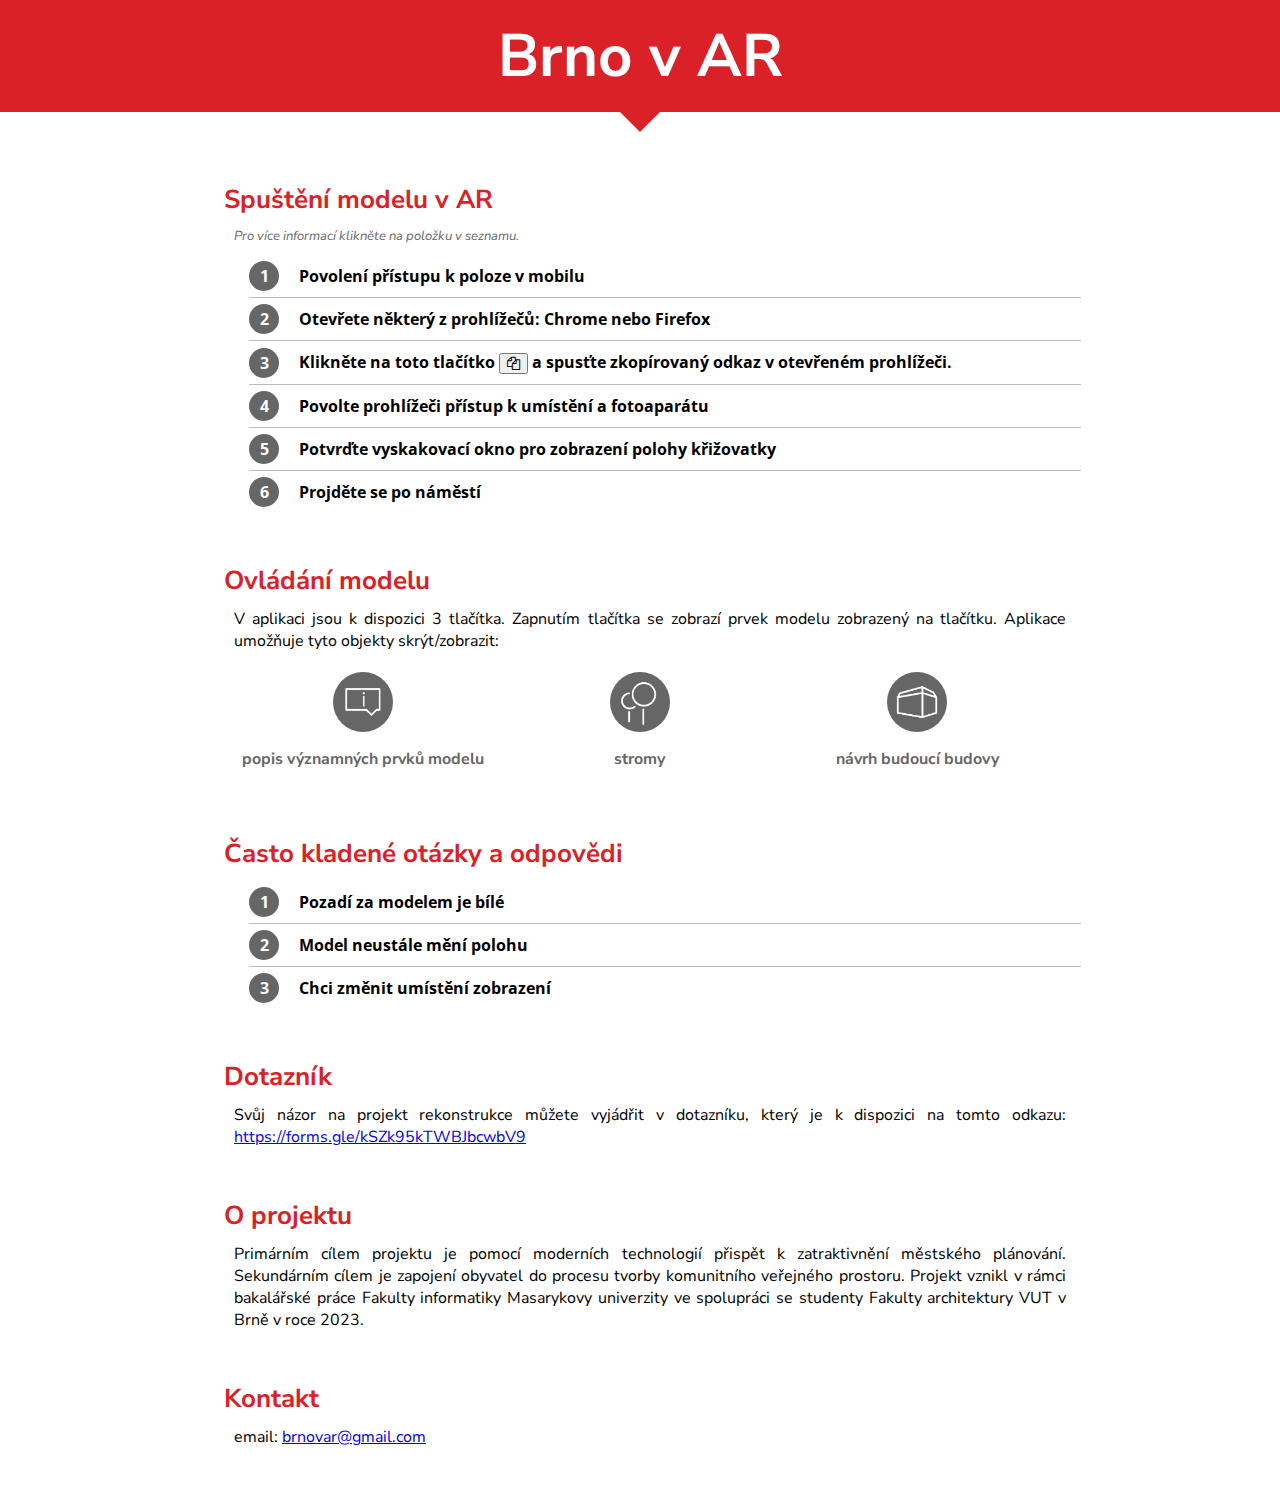
<file: index.html>
<!DOCTYPE html>
<html lang="cz">
<head>
    <meta charset="UTF-8">
    <meta http-equiv="X-UA-Compatible" content="IE=edge">
    <meta name="viewport" content="width=device-width, initial-scale=1.0">
    <title>Brno v AR</title>
    <!-- CSS -->
    <link rel="stylesheet" type="text/css" href="index-style.css">
    <!-- FONTS -->
    <link rel="preconnect" href="https://fonts.googleapis.com">
    <link rel="preconnect" href="https://fonts.gstatic.com" crossorigin>
    <link href="https://fonts.googleapis.com/css2?family=Nunito+Sans:wght@300;400;800&family=Open+Sans&display=swap" rel="stylesheet">
    <!-- ICONS -->
    <link rel="stylesheet" href="https://cdnjs.cloudflare.com/ajax/libs/font-awesome/4.7.0/css/font-awesome.min.css">
    <link rel="icon" type="image/x-icon" href="images/favicon.ico" />
</head>
<body>
    <!-- HEADER -->
    <h1>Brno v AR</h1>
    <div class="triangle"></div>

    <!-- SPUSTENIE MODELU -->
    <h2>Spuštění modelu v AR</h2>
    <p class="hint">Pro více informací klikněte na položku v seznamu.</p>
    <ol>
        <li>
            <div class="item-title">Povolení přístupu k poloze v mobilu</div>
            <div class="item-description">Pro lepší výsledek můžete kalibrovat signál GPS, např. v aplikaci Mapy Google.</div>
        </li>
        <li>
            <div class="item-title">Otevřete některý z prohlížečů: Chrome nebo Firefox</div>
            <div class="item-description">U jiných typů prohlížečů není zaručena kompatibilita s aplikací.</div>
        </li>
        <li>
            <div class="item-title">
              Klikněte na toto tlačítko <button onclick="copyToClipboard()"><i class="fa fa-copy"></i></button> a spusťte zkopírovaný odkaz v otevřeném prohlížeči.              
            </div>
            <div class="item-description">Případně můžete zkopírovat a otevřít tento odkaz: <a href="./app">https://brno-v-ar.github.io/app</a></div>
        </li>
        <li>
            <div class="item-title">Povolte prohlížeči přístup k umístění a fotoaparátu</div>
            <div class="item-description">
              Povolení jsou vyžadována pro lepší zážitek z rozšířené reality.
              Oprávnění k poloze slouží k přesnému umístění modelu v křižovatce a oprávnění ke kameře slouží k zobrazení modelu na mobilním zařízení.
              Tato stránka nikdy neukládá a nebude ukládat informace o poloze ani případně ukládat záběry z kamery zařízení.
            </div>
        </li>
        <li>
          <div class="item-title">Potvrďte vyskakovací okno pro zobrazení polohy křižovatky</div>
          <div class="item-description">Pokud vyskakovací okno nepotvrdíte, zobrazí se model v místě vaší aktuální polohy.</div>
        </li>
        <li>
            <div class="item-title">Projděte se po náměstí</div>
            <div class="item-description">Pokud máte nějaké problémy, řešení najdete v dolní části často kladených otázek nebo můžete
              problémy/nápady/tipové připomínky zaslat na e-mail uvedený v dolní části stránky.</div>
        </li>
    </ol>   

    <!-- OVLADANIE MODELU -->
    <h2>Ovládání modelu</h2> 
    <p>V aplikaci jsou k dispozici 3 tlačítka. Zapnutím tlačítka se zobrazí prvek modelu zobrazený na tlačítku. Aplikace umožňuje tyto objekty skrýt/zobrazit:</p>
    <div class="buttons-showcase">
      <div class="button-container">
        <img src="images/infoButton.png" alt="tlačítko pro informace">
        <p class="button-text">popis významných prvků modelu</p>
      </div>
      <div class="button-container">
        <img src="images/treeButton.png" alt="tlačítko pro stromy">
        <p class="button-text">stromy</p>
      </div>
      <div class="button-container">
        <img src="images/buildingButton.png" alt="tlačítko pro budovu">
        <p class="button-text">návrh budoucí budovy</p>
      </div>
    </div>     

    <!-- FAQ -->
    <h2>Často kladené otázky a odpovědi</h2>
    <ol class="item-list">
        <li>
          <div class="item-title">Pozadí za modelem je bílé</div>
          <div class="item-description">Nejčastěji se jedná o problém neautorizovaného fotoaparátu v prohlížeči.
            Pokud jste v prohlížeči povolili kameru, je možné, že používáte prohlížeč, který není touto aplikací podporován.
            Pokud je to možné, zkuste použít prohlížeč Chrome nebo Firefox.
          </div>
        </li>
        <li>
          <div class="item-title">Model neustále mění polohu</div>
          <div class="item-description">Zkontrolujte kvalitu signálu GPS nebo zkuste zkalibrovat mobilní kompas, například pomocí aplikace Google Maps.</div>
        </li>
        <li>
          <div class="item-title">Chci změnit umístění zobrazení</div>
          <div class="item-description">Stačí znovu načíst stránku a zvolit novou polohu (ne)potvrzením vyskakovacího okna s textem <q><i>Chcete zobrazit model na křižovatce Křídlovická?</i></q>.</div>
        </li>
    </ol>   
    
    <!-- QUESTIONNAIRE -->
    <h2>Dotazník</h2>
    <p>
      Svůj názor na projekt rekonstrukce můžete vyjádřit v dotazníku, který je k dispozici na tomto odkazu:
      <a href="https://forms.gle/kSZk95kTWBJbcwbV9">https://forms.gle/kSZk95kTWBJbcwbV9</a>
    </p>
    
    <!-- ABOUT -->
    <h2>O projektu</h2>
    <p>
      Primárním cílem projektu je pomocí moderních technologií přispět k zatraktivnění městského plánování.
      Sekundárním cílem je zapojení obyvatel do procesu tvorby komunitního veřejného prostoru.
      Projekt vznikl v rámci bakalářské práce Fakulty informatiky Masarykovy univerzity ve spolupráci se studenty Fakulty architektury VUT v Brně v roce 2023.
    </p>

    <!-- CONTACTS -->
    <h2>Kontakt</h2> 
    <p class="about">email: <a href = "mailto: brnovar@gmail.com">brnovar@gmail.com</a></p>  

    <!------------------- SCRIPT ------------------->
    <script src="index-script.js"></script>
</body>
</html>
</file>
<file: index-style.css>
/* -------------- BODY, HEADLINES, PARAGRAPHS ------------- */
body {
    font-family: 'Nunito Sans', sans-serif;
    margin: 0;
    min-width: 360px;
  }

  body > *:not(h1) {
    max-width: 65%;
    margin: auto;
  }
  
  h1 {
    background-color: #DA2128;
    color: white;
    text-align: center;
    font-size: 60px;
    padding: 15px;
    margin: 0;
  }
  
  h2 {
    color: #DA2128;
    padding: 50px 0px 10px 0px;
    font-size: 26px;
  }
  
  p {
    text-align: justify;
    padding-left: 20px;
  }
  
  p.about {
    margin-bottom: 50px;
  }

  p.hint {  
    font-style: italic;
    font-size: 13px;
    color: #666666;
    padding-bottom: 10px;
  }

  /* ------------------ TRIANGLE AFTER H1 ------------------- */
  .triangle {
    width: 0;
    height: 0;
    border-style: solid;
    border-width: 0px 20px 20px 20px;
    border-color: transparent transparent #DA2128 transparent;
    transform: rotate(180deg);
    margin: auto;
  }
  
  /* ------------------ LIST STYLING ------------------------ */
  ol, ul {
    padding-left: 50px;
  }

  /* ------------ ORDERED LIST ------------ */

  ol {
    list-style: none; /*dont show original numbers*/
  }
  
  ol li {
    border-bottom: 1px solid #bbbbbb;
    position: relative;
    padding: 10px 50px;
    font-size: 16px;
    font-family: 'Open Sans', sans-serif;
  }
  
  ol li::before {
    content: counter(list-item);
    display: inline-block;
    width: 30px;
    height: 30px;
    line-height: 30px;
    text-align: center;
    border-radius: 50%;
    background-color: #666666;
    color: white;
    font-weight: bold;
    margin-right: 10px;
    position: absolute;
    left: 0;
    top: 50%;
    transform: translateY(-50%);
    /* top and transform for aligning the circle to the center */
  }
  
  /* Remove border from last list item */
  ol li:last-child {
      border-bottom: none;
    }
    
  .item-title {
    cursor: pointer; /*sets the cursor style to a pointing hand*/
    font-weight: bold;
  }
  
  .item-description {
    display: none;
    margin-top: 10px;
    font-size: 14px;
    word-wrap: break-word;
    color: #666666;
  }
  
  .item-description.open {
    display:inline-block;
    hyphens: auto;
  }

  /* ------------------ BUTTONS SHOWCASE -------------------- */
  .buttons-showcase {
    padding-top: 20px;
    display: flex;
    justify-content:space-evenly;
    align-items: flex-start;
  }
  
  .button-container {
    display: flex;
    flex-direction: column;
    align-items: center;
    margin: 0 5px 0 5px;
  }
  
  .button-text {
    text-align: center;
    padding: 0;
    font-weight: bold;
    color: #666666;
  }
  
  img {
    width: 20%;
    min-width: 60px;
    height: auto;
    border-radius: 50%;
  }
</file>
